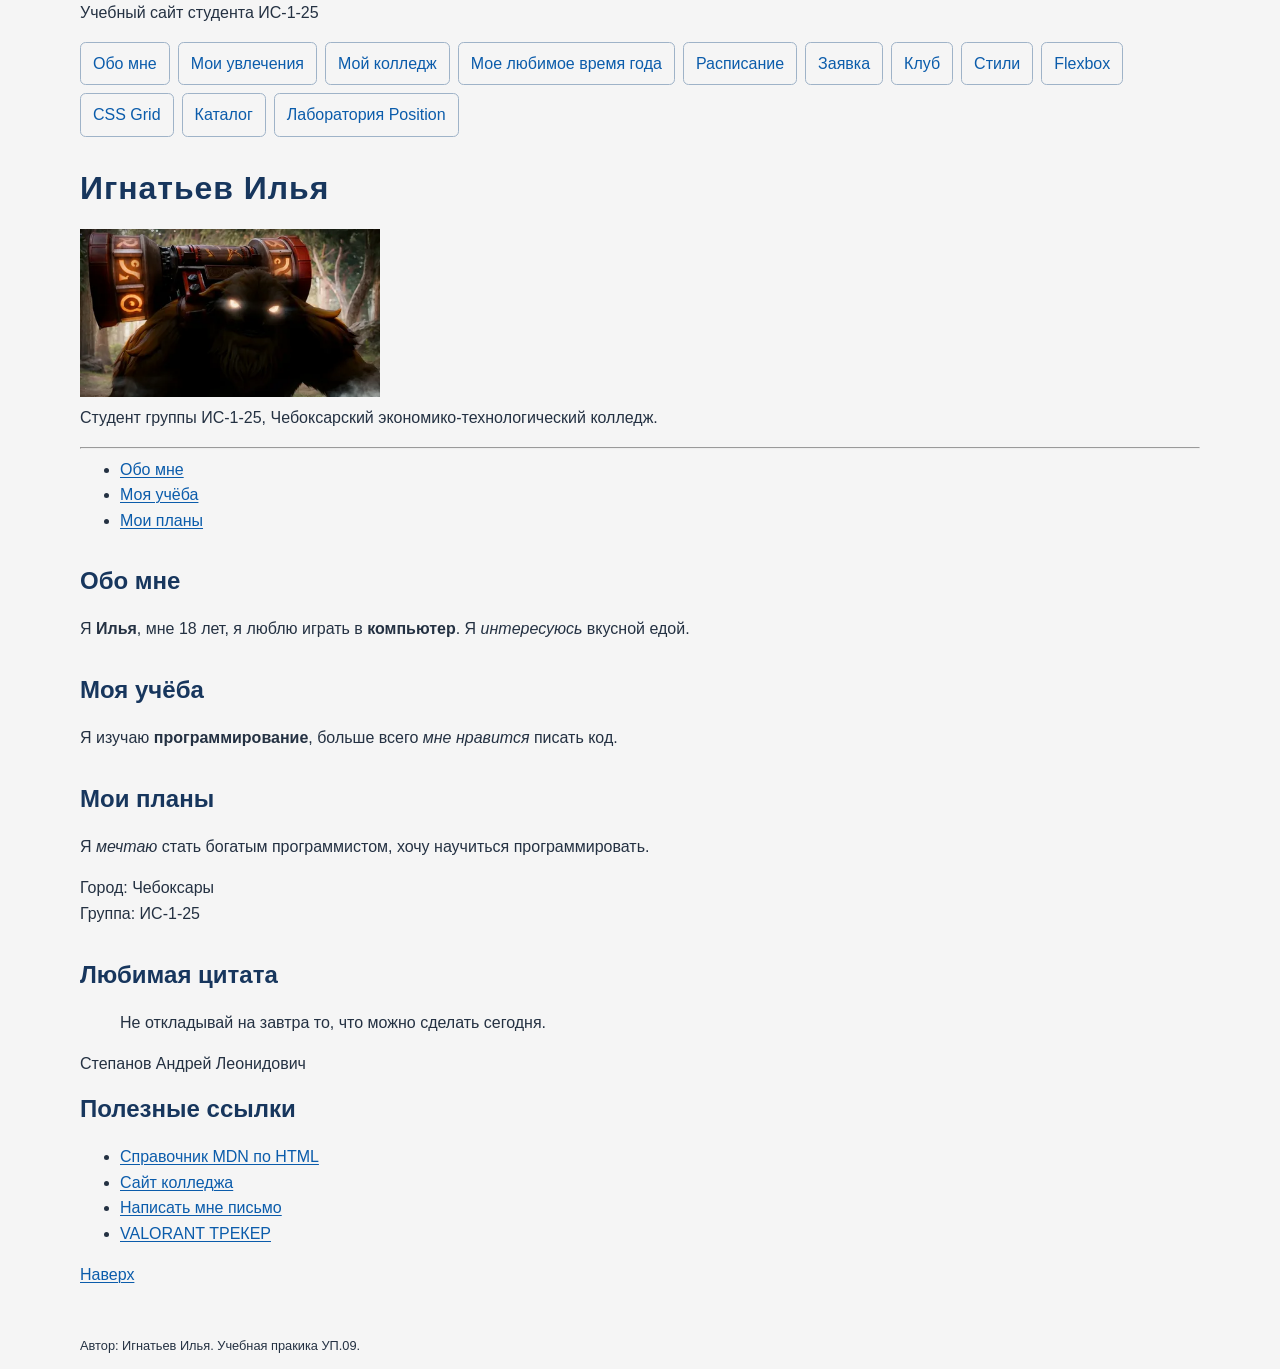
<file: index.html>
<!DOCTYPE html>
<html lang="ru">
  <head>
    <meta charset="UTF-8">
    <meta name="viewport" content="width=device-width, initial-scale=1.0">
    <link rel="stylesheet" href="style.css">
    <title>Обо мне - Игнатьев Илья</title>
  </head>
  <body>
    <header>
      <p>Учебный сайт студента ИС-1-25</p>
      <nav class="main-nav" aria-label="Главное меню">
        <ul>
          <li><a href="index.html">Обо мне</a></li>
          <li><a href="hobby.html">Мои увлечения</a></li>
          <li><a href="college.html">Мой колледж</a></li>
          <li><a href="season.html">Мое любимое время года</a></li>
          <li><a href="schedule.html">Расписание</a></li>
          <li><a href="application.html">Заявка</a></li>
          <li><a href="club.html">Клуб</a></li>
          <li><a href="styles-check.html">Стили</a></li>
          <li><a href="flex-lab.html">Flexbox</a></li>
          <li><a href="grid-lab.html">CSS Grid</a></li>
          <li><a href="catalog.html">Каталог</a></li>
          <li><a href="position-lab.html">Лаборатория Position</a></li>
        </ul>
      </nav>
    </header>
    <main>
      <h1 id="top">Игнатьев Илья</h1>
      <img src="img/shaker.jpg" alt="Шейкер" width="300">
      <p>
        Студент группы ИС-1-25, Чебоксарский экономико-технологический колледж.
      </p>
      <hr>
      <ul>
        <li><a href="#about">Обо мне</a></li>
        <li><a href="#study">Моя учёба</a></li>
        <li><a href="#plans">Мои планы</a></li>
      </ul>
      <section aria-labelledby="about">
        <h2 id="about">Обо мне</h2>
        <p>
          Я <strong>Илья</strong>, мне 18 лет, я люблю играть в
          <strong>компьютер</strong>. Я <em>интересуюсь</em> вкусной едой.
        </p>
      </section>
      <section aria-labelledby="study">
        <h2 id="study">Моя учёба</h2>
        <p>
          Я изучаю <strong>программирование</strong>, больше всего
          <em>мне нравится</em> писать код.
        </p>
      </section>
      <section aria-labelledby="plans">
        <h2 id="plans">Мои планы</h2>
        <p>
          Я <em>мечтаю</em> стать богатым программистом, хочу научиться
          программировать.
        </p>
        <p>Город: Чебоксары<br>Группа: ИС-1-25</p>
      </section>
      <h2>Любимая цитата</h2>
      <blockquote>
        <p>Не откладывай на завтра то, что можно сделать сегодня.</p>
      </blockquote>
      <p>Степанов Андрей Леонидович</p>
      <h2>Полезные ссылки</h2>
      <ul>
        <li>
          <a
            href="https://developer.mozzila.org/ru/docs/Web/HTML"
            target="_blank"
            rel="noopener noreferrer"
            class="external-link"
            >Справочник MDN по HTML</a
          >
        </li>
        <li>
          <a
            href="https://chetk.info/?ysclid=mw3dysl8ny993158680"
            target="_blank"
            rel="noopener noreferrer"
            class="external-link"
            >Сайт колледжа</a
          >
        </li>
        <li>
          <a href="mailto:maksim.ka24032009@gmail.com" class="external-link"
            >Написать мне письмо</a
          >
        </li>
        <li>
          <a
            href="https://tracker.gg/valorant/profile/riot/solitude%23drain/overview?platform=pc&playlist=competitive&season=d816f426-48ea-f052-117f-9697a155b319"
            target="_blank"
            rel="noopener noreferrer"
            class="external-link"
            >VALORANT ТРЕКЕР</a
          >
        </li>
      </ul>
      <p><a href="#top">Наверх</a></p>
    </main>
    <footer class="page-footer">
      <p>Автор: Игнатьев Илья. Учебная пракика УП.09.</p>
    </footer>
  </body>
</html>
</file>
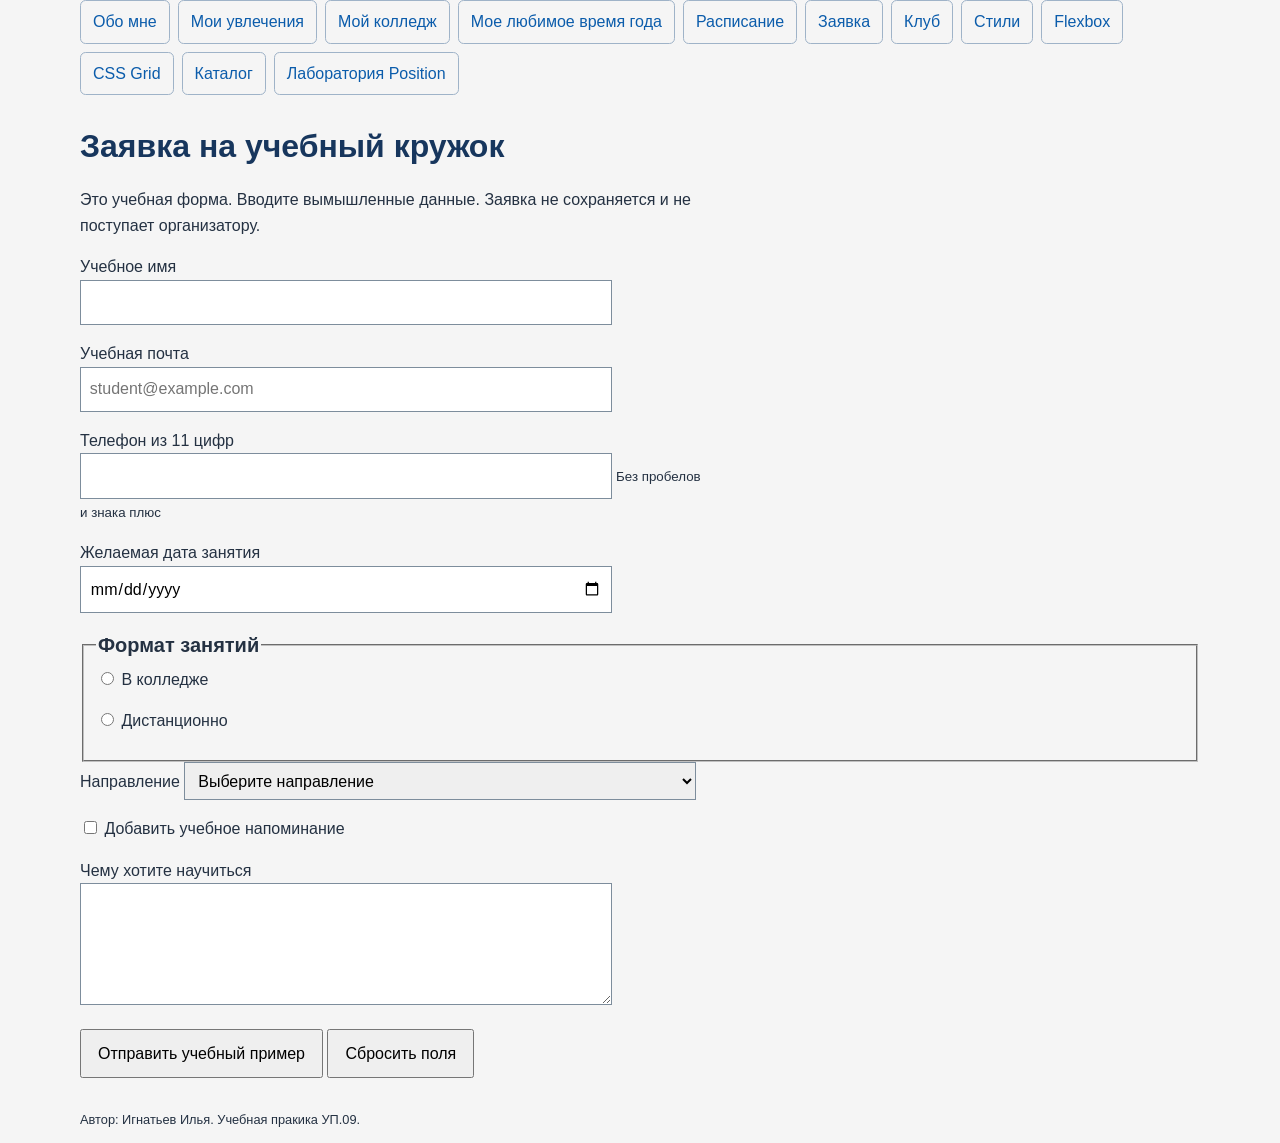
<file: application.html>
<!DOCTYPE html>
<html lang="ru">
  <head>
    <meta charset="UTF-8">
    <meta name="viewport" content="width=device-width, initial-scale=1.0">
    <link rel="stylesheet" href="style.css">
    <title>Учебная заявка - Игнатьев Илья</title>
  </head>
  <body>
    <header>
      <nav class="main-nav" aria-label>
        <ul>
          <li><a href="index.html">Обо мне</a></li>
          <li><a href="hobby.html">Мои увлечения</a></li>
          <li><a href="college.html">Мой колледж</a></li>
          <li><a href="season.html">Мое любимое время года</a></li>
          <li><a href="schedule.html">Расписание</a></li>
          <li><a href="application.html">Заявка</a></li>
          <li><a href="club.html">Клуб</a></li>
          <li><a href="styles-check.html">Стили</a></li>
          <li><a href="flex-lab.html">Flexbox</a></li>
          <li><a href="grid-lab.html">CSS Grid</a></li>
          <li><a href="catalog.html">Каталог</a></li>
          <li><a href="position-lab.html">Лаборатория Position</a></li>
        </ul>
      </nav>
    </header>
    <main>
      <h1>Заявка на учебный кружок</h1>
      <p>
        Это учебная форма. Вводите вымышленные данные. Заявка не сохраняется и
        не поступает организатору.
      </p>
      <form action="application.html" method="get">
        <p>
          <label for="student">Учебное имя</label>
          <input
            id="student"
            name="student"
            type="text"
            minlength="2"
            required>
        </p>
        <p>
          <label for="email">Учебная почта</label>
          <input
            id="email"
            name="email"
            type="email"
            placeholder="student@example.com"
            required>
        </p>
        <p>
          <label for="phone">Телефон из 11 цифр</label>
          <input
            id="phone"
            name="phone"
            type="tel"
            pattern="[0-9]{11}"
            required
            aria-describedby="phone-help">
          <small id="phone-help">Без пробелов и знака плюс</small>
        </p>
        <p>
          <label for="date">Желаемая дата занятия</label>
          <input id="date" name="date" type="date" required>
        </p>
        <fieldset>
          <legend>Формат занятий</legend>
          <p>
            <input
              id="offline"
              type="radio"
              name="format"
              value="offline"
              required>
            <label for="offline">В колледже</label>
          </p>
          <p>
            <input id="online" type="radio" name="format" value="online">
            <label for="online">Дистанционно</label>
          </p>
        </fieldset>
        <p>
          <label for="topic">Направление</label>
          <select id="topic" name="topic" required>
            <option value="">Выберите направление</option>
            <option value="html">HTML</option>
            <option value="git">Git</option>
            <option value="design">Графический дизайн</option>
          </select>
        </p>
        <p>
          <input id="reminder" name="reminder" type="checkbox" value="yes">
          <label for="reminder">Добавить учебное напоминание</label>
        </p>
        <p>
          <label for="comment">Чему хотите научиться</label>
          <textarea
            id="comment"
            name="comment"
            rows="4"
            maxlength="300"
            required
          >
          </textarea>
        </p>
        <button type="submit">Отправить учебный пример</button>
        <button type="reset">Сбросить поля</button>
      </form>
    </main>
    <footer class="page-footer">
      <p>Автор: Игнатьев Илья. Учебная пракика УП.09.</p>
    </footer>
  </body>
</html>
</file>
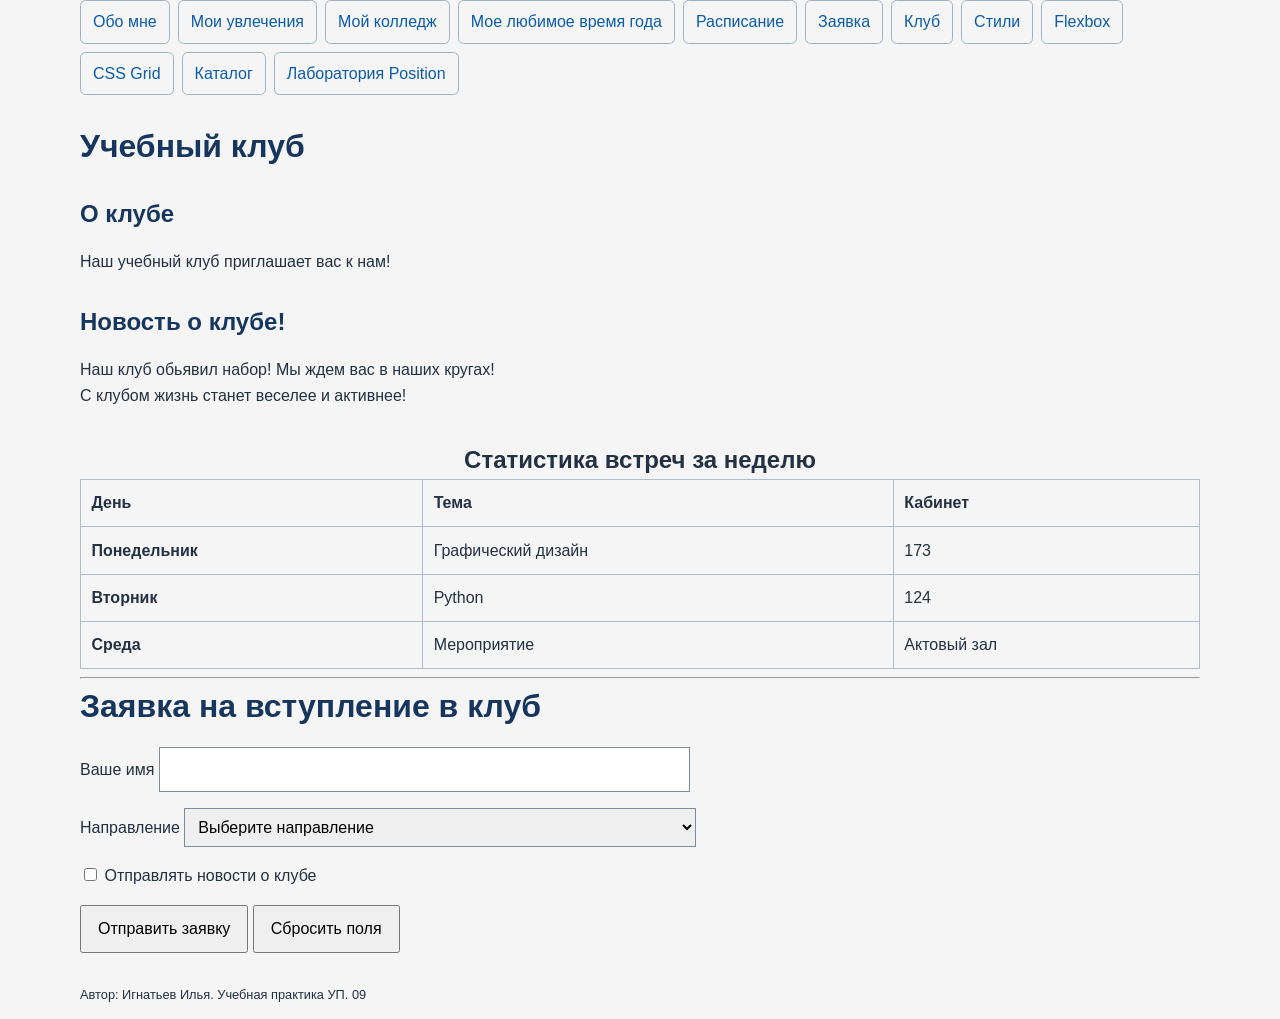
<file: club.html>
<!DOCTYPE html>
<html lang="ru">
  <head>
    <meta charset="UTF-8">
    <meta name="viewport" content="width=device-width, initial-scale=1.0">
    <link rel="stylesheet" href="style.css">
    <title>Учебный клуб</title>
  </head>
  <body>
    <header>
      <nav class="main-nav" aria-label="Главное меню">
        <ul>
          <li><a href="index.html">Обо мне</a></li>
          <li><a href="hobby.html">Мои увлечения</a></li>
          <li><a href="college.html">Мой колледж</a></li>
          <li><a href="season.html">Мое любимое время года</a></li>
          <li><a href="schedule.html">Расписание</a></li>
          <li><a href="application.html">Заявка</a></li>
          <li><a href="club.html">Клуб</a></li>
          <li><a href="styles-check.html">Стили</a></li>
          <li><a href="flex-lab.html">Flexbox</a></li>
          <li><a href="grid-lab.html">CSS Grid</a></li>
          <li><a href="catalog.html">Каталог</a></li>
          <li><a href="position-lab.html">Лаборатория Position</a></li>
        </ul>
      </nav>
    </header>
    <main>
      <h1>Учебный клуб</h1>
      <section>
        <h2>О клубe</h2>
        <p>Наш учебный клуб приглашает вас к нам!</p>
      </section>
      <section>
        <h2>Новость о клубе!</h2>
        <p>
          Наш клуб обьявил набор! Мы ждем вас в наших кругах!<br>С клубом
          жизнь станет веселее и активнее!
        </p>
      </section>
      <table>
        <caption class="capt">
          Статистика встреч за неделю
        </caption>
        <thead>
          <tr>
            <th scope="col">День</th>
            <th scope="col">Тема</th>
            <th scope="col">Кабинет</th>
          </tr>
        </thead>
        <tbody>
          <tr>
            <th rowspan="1" scope="rowgroup">Понедельник</th>
            <td>Графический дизайн</td>
            <td>173</td>
          </tr>
        </tbody>
        <tbody>
          <tr>
            <th rowspan="1" scope="rowgroup">Вторник</th>
            <td>Python</td>
            <td>124</td>
          </tr>
        </tbody>
        <tbody>
          <tr>
            <th rowspan="1" scope="rowgroup">Среда</th>
            <td>Мероприятие</td>
            <td>Актовый зал</td>
          </tr>
        </tbody>
      </table>
      <hr>
      <h1>Заявка на вступление в клуб</h1>
      <form action="club.html" method="get">
        <p>
          <label for="student">Ваше имя</label>
          <input
            id="student"
            name="student"
            type="text"
            minlength="2"
            required
          >
        </p>
        <p>
          <label for="topic">Направление</label>
          <select id="topic" name="topic" required>
            <option value="">Выберите направление</option>
            <option value="html">HTML</option>
            <option value="git">Git</option>
            <option value="python">Python</option>
          </select>
        </p>
        <p>
          <input id="reminder" name="reminder" type="checkbox" value="yes">
          <label for="reminder">Отправлять новости о клубе</label>
        </p>
        <button type="submit">Отправить заявку</button>
        <button type="reset">Сбросить поля</button>
      </form>
    </main>
    <footer class="page-footer">
      <p>Автор: Игнатьев Илья. Учебная практика УП. 09</p>
    </footer>
  </body>
</html>
</file>
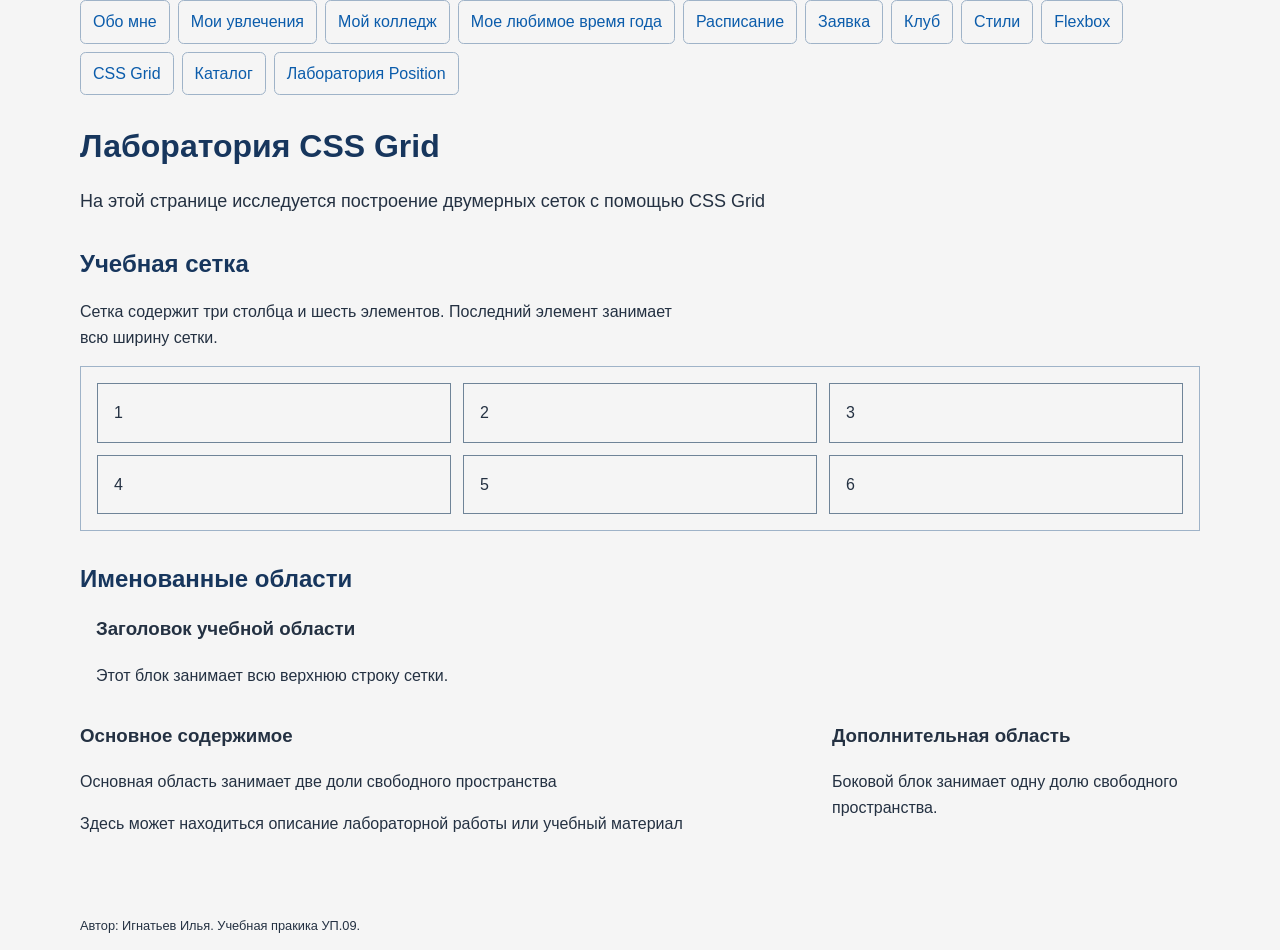
<file: grid-lab.html>
<!DOCTYPE html>
<html lang="ru">
  <head>
    <meta charset="UTF-8">
    <meta name="viewport" content="width=device-width, initial-scale=1.0">
    <link rel="stylesheet" href="style.css">
    <title>Лаборатория CSS Grid</title>
  </head>
  <body>
    <header>
      <nav class="main-nav" aria-label="Главное меню">
        <ul>
          <li><a href="index.html">Обо мне</a></li>
          <li><a href="hobby.html">Мои увлечения</a></li>
          <li><a href="college.html">Мой колледж</a></li>
          <li><a href="season.html">Мое любимое время года</a></li>
          <li><a href="schedule.html">Расписание</a></li>
          <li><a href="application.html">Заявка</a></li>
          <li><a href="club.html">Клуб</a></li>
          <li><a href="styles-check.html">Стили</a></li>
          <li><a href="flex-lab.html">Flexbox</a></li>
          <li><a href="grid-lab.html">CSS Grid</a></li>
          <li><a href="catalog.html">Каталог</a></li>
          <li><a href="position-lab.html">Лаборатория Position</a></li>
        </ul>
      </nav>
    </header>
    <main>
      <h1>Лаборатория CSS Grid</h1>
      <p class="lead">
        На этой странице исследуется построение двумерных сеток с помощью CSS
        Grid
      </p>
      <section>
        <h2>Учебная сетка</h2>
        <p>
          Сетка содержит три столбца и шесть элементов. Последний элемент
          занимает всю ширину сетки.
        </p>
        <div class="grid-demo">
          <div class="grid-item">1</div>
          <div class="grid-item">2</div>
          <div class="grid-item">3</div>
          <div class="grid-item">4</div>
          <div class="grid-item">5</div>
          <div class="grid-item grid-item-total">6</div>
        </div>
      </section>
      <section>
        <h2>Именованные области</h2>
        <div class="area-demo">
          <header class="area-head">
            <h3>Заголовок учебной области</h3>
            <p>Этот блок занимает всю верхнюю строку сетки.</p>
          </header>
          <div class="area-main">
            <h3>Основное содержимое</h3>
            <p>Основная область занимает две доли свободного пространства</p>
            <p>
              Здесь может находиться описание лабораторной работы или учебный
              материал
            </p>
          </div>
          <aside class="area-side">
            <h3>Дополнительная область</h3>
            <p>Боковой блок занимает одну долю свободного пространства.</p>
          </aside>
        </div>
      </section>
    </main>
    <footer class="page-footer">
      <p>Автор: Игнатьев Илья. Учебная пракика УП.09.</p>
    </footer>
  </body>
</html>
</file>
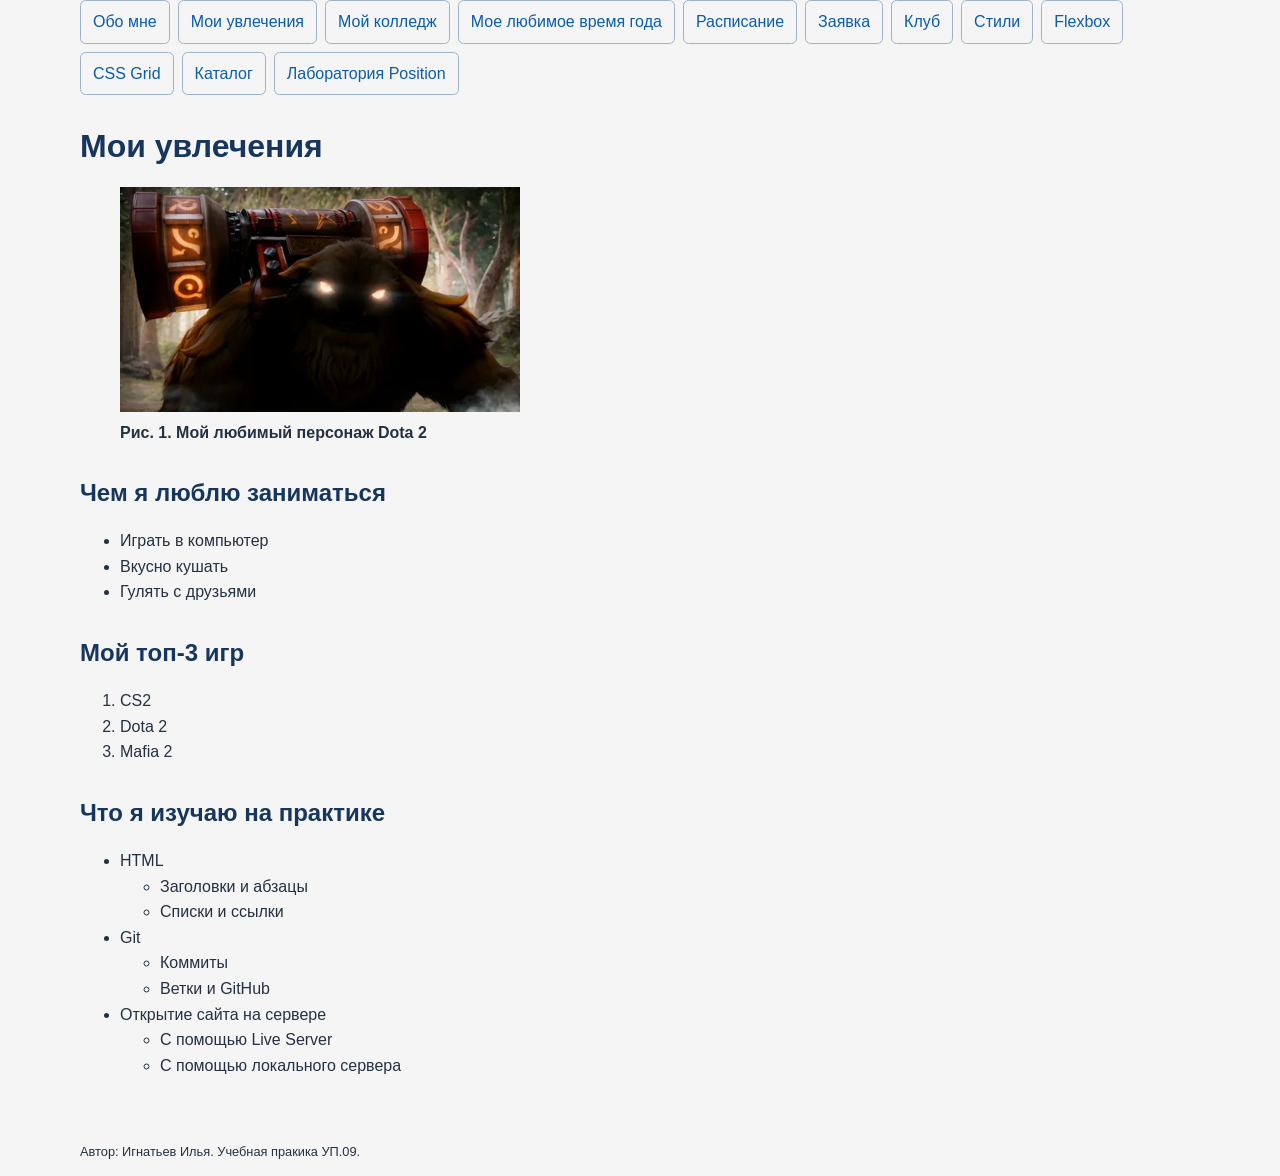
<file: hobby.html>
<!DOCTYPE html>
<html lang="ru">
  <head>
    <meta charset="UTF-8">
    <meta name="viewport" content="width=device-width, initial-scale=1.0">
    <link rel="stylesheet" href="style.css">
    <title>Мои увлечения - Игнатьев Илья</title>
  </head>
  <body>
    <header>
      <nav class="main-nav" aria-label="Главное меню">
        <ul>
          <li><a href="index.html">Обо мне</a></li>
          <li><a href="hobby.html">Мои увлечения</a></li>
          <li><a href="college.html">Мой колледж</a></li>
          <li><a href="season.html">Мое любимое время года</a></li>
          <li><a href="schedule.html">Расписание</a></li>
          <li><a href="application.html">Заявка</a></li>
          <li><a href="club.html">Клуб</a></li>
          <li><a href="styles-check.html">Стили</a></li>
          <li><a href="flex-lab.html">Flexbox</a></li>
          <li><a href="grid-lab.html">CSS Grid</a></li>
          <li><a href="catalog.html">Каталог</a></li>
          <li><a href="position-lab.html">Лаборатория Position</a></li>
        </ul>
      </nav>
    </header>
    <main>
      <h1>Мои увлечения</h1>
      <figure>
        <img
          src="img/shaker.jpg"
          alt="компьютерная игра Dota 2, персонаж Juggernaut"
          width="400"
        >
        <figcaption>Рис. 1. Мой любимый персонаж Dota 2</figcaption>
      </figure>
      <section>
        <h2>Чем я люблю заниматься</h2>
        <ul>
          <li>Играть в компьютер</li>
          <li>Вкусно кушать</li>
          <li>Гулять с друзьями</li>
        </ul>
      </section>
      <section>
        <h2>Мой топ-3 игр</h2>
        <ol>
          <li>CS2</li>
          <li>Dota 2</li>
          <li>Mafia 2</li>
        </ol>
      </section>
      <section>
        <h2>Что я изучаю на практике</h2>
        <ul>
          <li>
            HTML
            <ul>
              <li>Заголовки и абзацы</li>
              <li>Списки и ссылки</li>
            </ul>
          </li>
          <li>
            Git
            <ul>
              <li>Коммиты</li>
              <li>Ветки и GitHub</li>
            </ul>
          </li>
          <li>
            Открытие сайта на сервере
            <ul>
              <li>С помощью Live Server</li>
              <li>С помощью локального сервера</li>
            </ul>
          </li>
        </ul>
      </section>
    </main>
    <footer class="page-footer">
      <p>Автор: Игнатьев Илья. Учебная пракика УП.09.</p>
    </footer>
  </body>
</html>
</file>
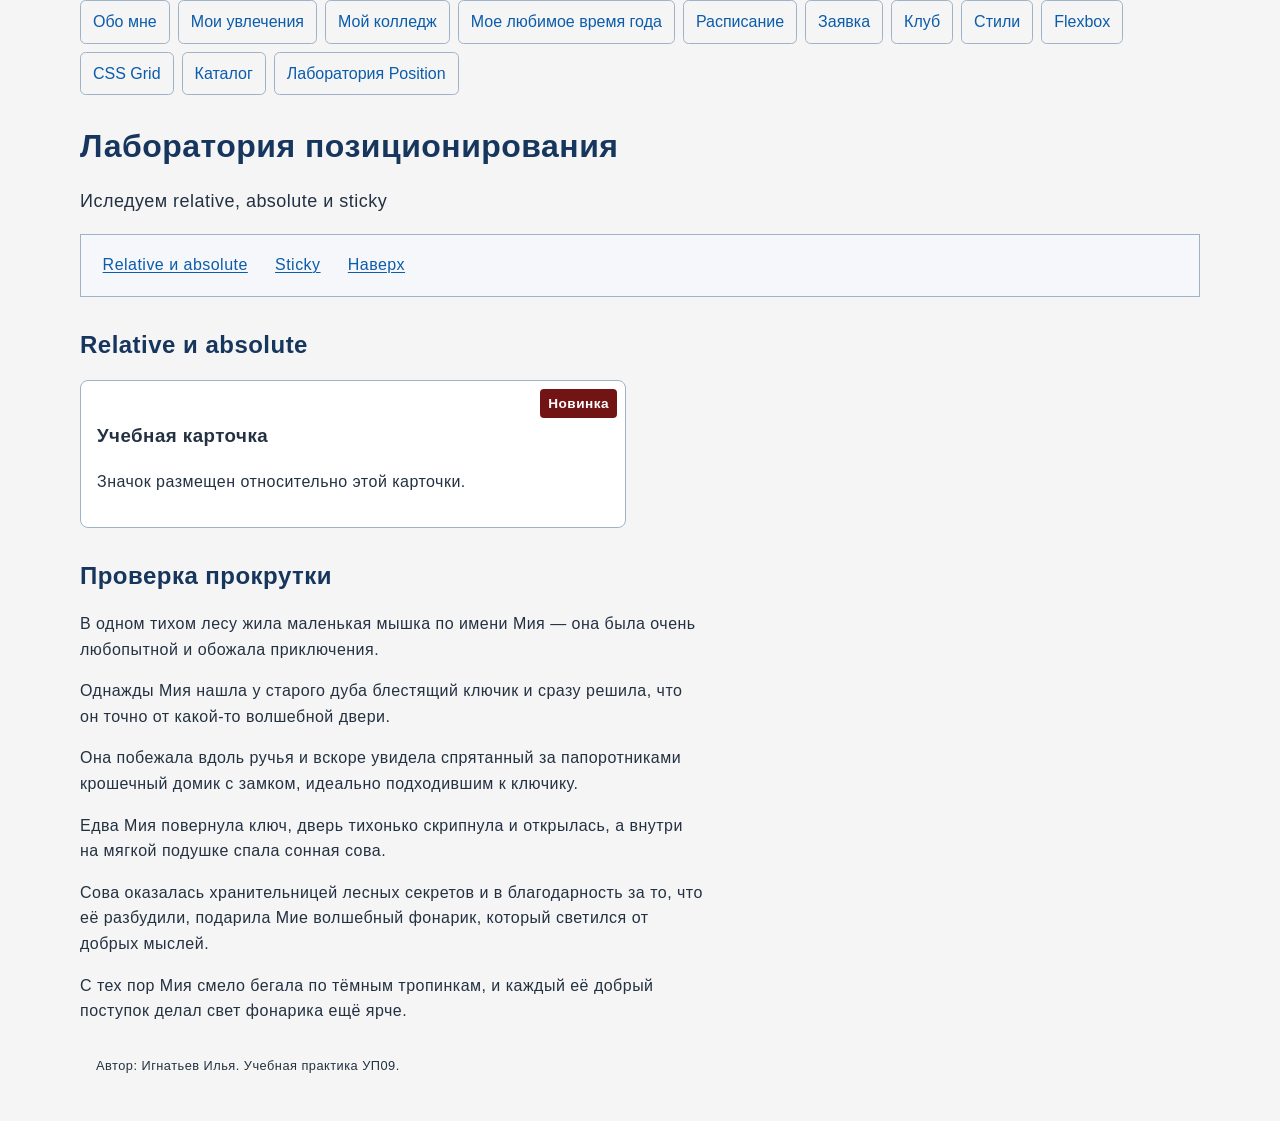
<file: position-lab.html>
<!DOCTYPE html>
<html lang="en">
<head>
    <meta charset="UTF-8">
    <meta name="viewport" content="width=device-width, initial-scale=1.0">
    <title>Лаборатория Position</title>
    <link rel="stylesheet" href="style.css"> 
</head>
<body>
    <header>
        <nav class="main-nav">
            <ul>
                <li><a href="index.html">Обо мне</a></li>
                <li><a href="hobby.html">Мои увлечения</a></li>
                <li><a href="college.html">Мой колледж</a></li>
                <li><a href="season.html">Мое любимое время года</a></li>
                <li><a href="schedule.html">Расписание</a></li>
                <li><a href="application.html">Заявка</a></li>
                <li><a href="club.html">Клуб</a></li>
                <li><a href="styles-check.html">Стили</a></li>
                <li><a href="flex-lab.html">Flexbox</a></li>
                <li><a href="grid-lab.html">CSS Grid</a></li>
                <li><a href="catalog.html">Каталог</a></li>
                <li><a href="position-lab.html">Лаборатория Position</a></li>

            </ul>
        </nav>
    </header>
    <main id="top">
        <h1>Лаборатория позиционирования</h1>
        <p class="lead">Иследуем relative, absolute и sticky</p>

        <nav class="page-tools" aria-label="Навигация по лабораторной">
            <a href="#relative-demo">Relative и absolute</a>
            <a href="#sticky-demo">Sticky</a>
            <a href="#top">Наверх</a>
        </nav>

        <section id="relative-demo">
            <h2>Relative и absolute</h2>
            <div class="position-box">
                <span class="badge">Новинка</span>
                <h3>Учебная карточка</h3>
                <p>Значок размещен относительно этой карточки.</p>
            </div>
        </section>

        <section id="sticky-demo" class="long-text">
            <h2>Проверка прокрутки</h2>
            <p>В одном тихом лесу жила маленькая мышка по имени Мия — она была очень любопытной и обожала приключения.</p>
            <p>Однажды Мия нашла у старого дуба блестящий ключик и сразу решила, что он точно от какой-то волшебной двери.</p>
            <p>Она побежала вдоль ручья и вскоре увидела спрятанный за папоротниками крошечный домик с замком, идеально подходившим к ключику.</p>
            <p>Едва Мия повернула ключ, дверь тихонько скрипнула и открылась, а внутри на мягкой подушке спала сонная сова.</p>
            <p>Сова оказалась хранительницей лесных секретов и в благодарность за то, что её разбудили, подарила Мие волшебный фонарик, который светился от добрых мыслей.</p>
            <p>С тех пор Мия смело бегала по тёмным тропинкам, и каждый её добрый поступок делал свет фонарика ещё ярче.</p>
        </section>

        <footer class="page-footer">
            <p>Автор: Игнатьев Илья. Учебная практика УП09.</p>
        </footer>
    </main>
</body>
</html>
</file>
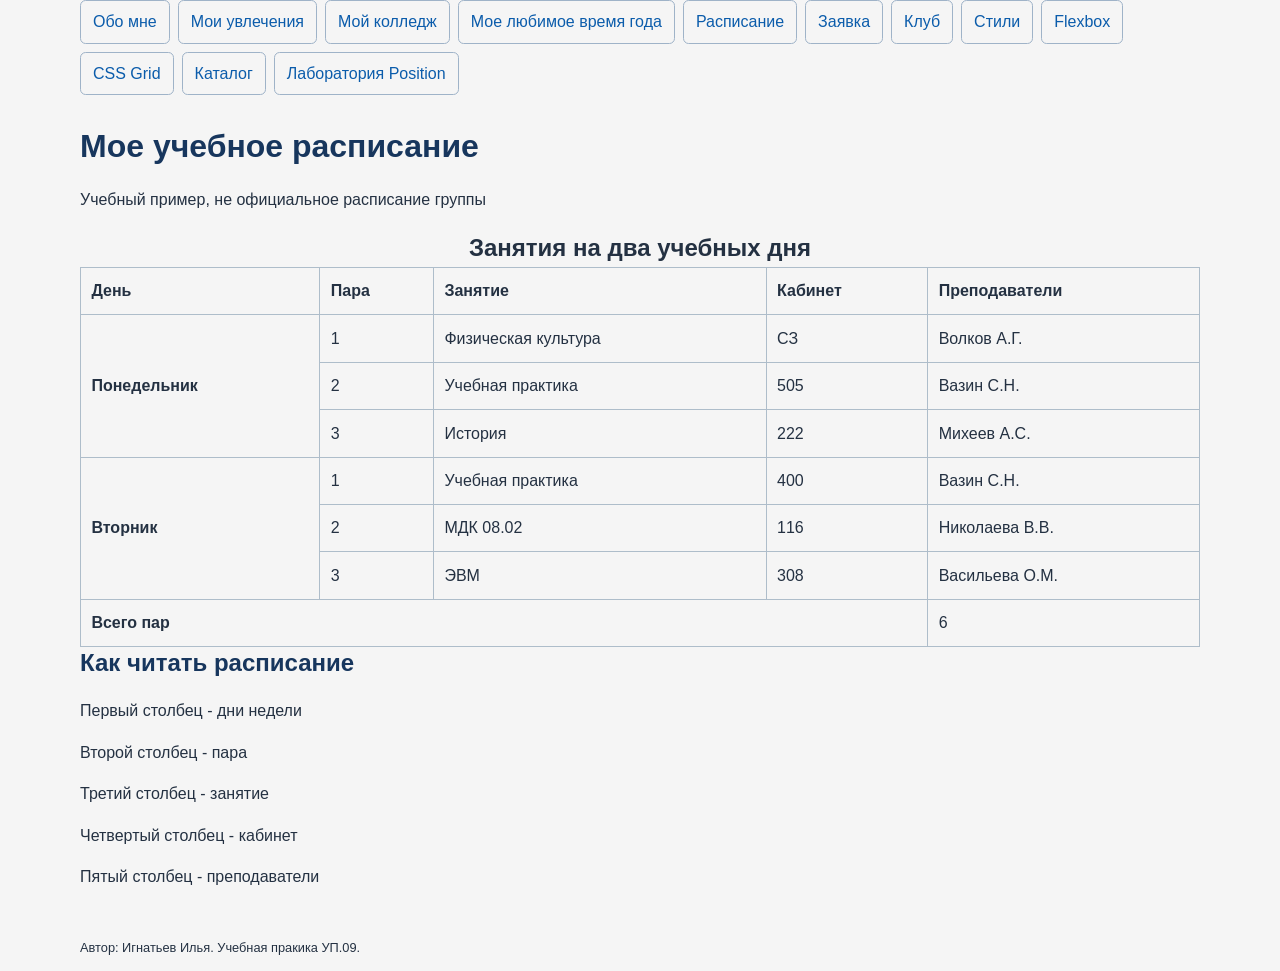
<file: schedule.html>
<!DOCTYPE html>
<html lang="ru">
  <head>
    <meta charset="UTF-8">
    <meta name="viewport" content="width=device-width, initial-scale=1.0">
    <link rel="stylesheet" href="style.css">
    <title>Расписание - Игнатьев Илья</title>
  </head>
  <body>
    <header>
      <nav class="main-nav" aria-label="Главное меню">
        <ul>
          <li><a href="index.html">Обо мне</a></li>
          <li><a href="hobby.html">Мои увлечения</a></li>
          <li><a href="college.html">Мой колледж</a></li>
          <li><a href="season.html">Мое любимое время года</a></li>
          <li><a href="schedule.html">Расписание</a></li>
          <li><a href="application.html">Заявка</a></li>
          <li><a href="club.html">Клуб</a></li>
          <li><a href="styles-check.html">Стили</a></li>
          <li><a href="flex-lab.html">Flexbox</a></li>
          <li><a href="grid-lab.html">CSS Grid</a></li>
          <li><a href="catalog.html">Каталог</a></li>
          <li><a href="position-lab.html">Лаборатория Position</a></li>
        </ul>
      </nav>
    </header>
    <main>
      <h1>Мое учебное расписание</h1>
      <p>Учебный пример, не официальное расписание группы</p>
      <table>
        <caption>
          Занятия на два учебных дня
        </caption>
        <thead>
          <tr>
            <th scope="col">День</th>
            <th scope="col">Пара</th>
            <th scope="col">Занятие</th>
            <th scope="col">Кабинет</th>
            <th scope="col">Преподаватели</th>
          </tr>
        </thead>
        <tbody>
          <tr>
            <th rowspan="3" scope="rowgroup">Понедельник</th>
            <td>1</td>
            <td>Физическая культура</td>
            <td>СЗ</td>
            <td>Волков А.Г.</td>
          </tr>
          <tr>
            <td>2</td>
            <td>Учебная практика</td>
            <td>505</td>
            <td>Вазин С.Н.</td>
          </tr>
          <tr>
            <td>3</td>
            <td>История</td>
            <td>222</td>
            <td>Михеев А.С.</td>
          </tr>
        </tbody>
        <tbody>
          <tr>
            <th rowspan="3" scope="rowgroup">Вторник</th>
            <td>1</td>
            <td>Учебная практика</td>
            <td>400</td>
            <td>Вазин С.Н.</td>
          </tr>
          <tr>
            <td>2</td>
            <td>МДК 08.02</td>
            <td>116</td>
            <td>Николаева В.В.</td>
          </tr>
          <tr>
            <td>3</td>
            <td>ЭВМ</td>
            <td>308</td>
            <td>Васильева О.М.</td>
          </tr>
        </tbody>
        <tfoot>
          <tr>
            <th colspan="4" scope="row">Всего пар</th>
            <td>6</td>
          </tr>
        </tfoot>
      </table>
      <h2>Как читать расписание</h2>
      <p>Первый столбец - дни недели</p>
      <p>Второй столбец - пара</p>
      <p>Третий столбец - занятие</p>
      <p>Четвертый столбец - кабинет</p>
      <p>Пятый столбец - преподаватели</p>
    </main>
    <footer class="page-footer">
      <p>Автор: Игнатьев Илья. Учебная пракика УП.09.</p>
    </footer>
  </body>
</html>
</file>
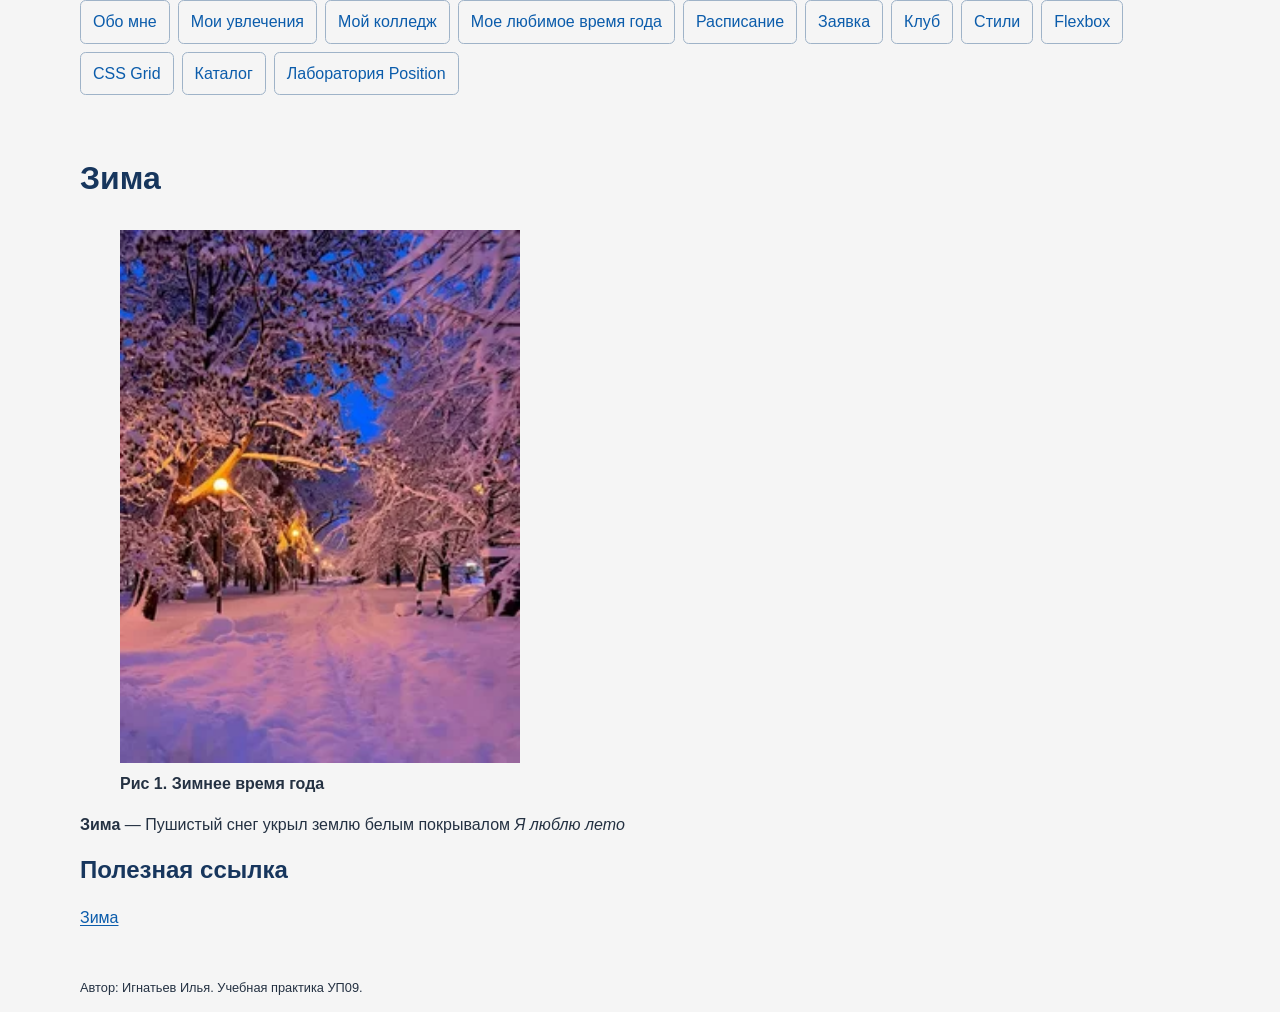
<file: season.html>
<!DOCTYPE html>
<html lang="ru">
  <head>
    <meta charset="UTF-8">
    <meta name="viewport" content="width=device-width, initial-scale=1.0">
    <link rel="stylesheet" href="style.css">
    <title>Зима</title>
  </head>
  <body>
    <header>
      <nav class="main-nav" aria-label="Главное меню">
        <ul>
          <li><a href="index.html">Обо мне</a></li>
          <li><a href="hobby.html">Мои увлечения</a></li>
          <li><a href="college.html">Мой колледж</a></li>
          <li><a href="season.html">Мое любимое время года</a></li>
          <li><a href="schedule.html">Расписание</a></li>
          <li><a href="application.html">Заявка</a></li>
          <li><a href="club.html">Клуб</a></li>
          <li><a href="styles-check.html">Стили</a></li>
          <li><a href="flex-lab.html">Flexbox</a></li>
          <li><a href="grid-lab.html">CSS Grid</a></li>
          <li><a href="catalog.html">Каталог</a></li>
          <li><a href="position-lab.html">Лаборатория Position</a></li>
        </ul>
      </nav>
    </header>
    <main>
      <section>
        <h1>Зима</h1>
      </section>
      <figure>
        <img src="img/zima.jpg" alt="зима холода" width="400">
        <figcaption>Рис 1. Зимнее время года</figcaption>
      </figure>
      <p>
        <strong>Зима</strong> — Пушистый снег укрыл землю белым покрывалом <em>Я люблю лето</em>
      </p>
      <h2>Полезная ссылка</h2>
      <p>
        <a
          href="https://ru.wikipedia.org/wiki/%D0%97%D0%B8%D0%BC%D0%B0"
          target="_blank"
          rel="noopener noreferrer"
          >Зима</a
        >
      </p>
    </main>
    <footer class="page-footer">
      <p>Автор: Игнатьев Илья. Учебная практика УП09.</p>
    </footer>
  </body>
</html>
</file>
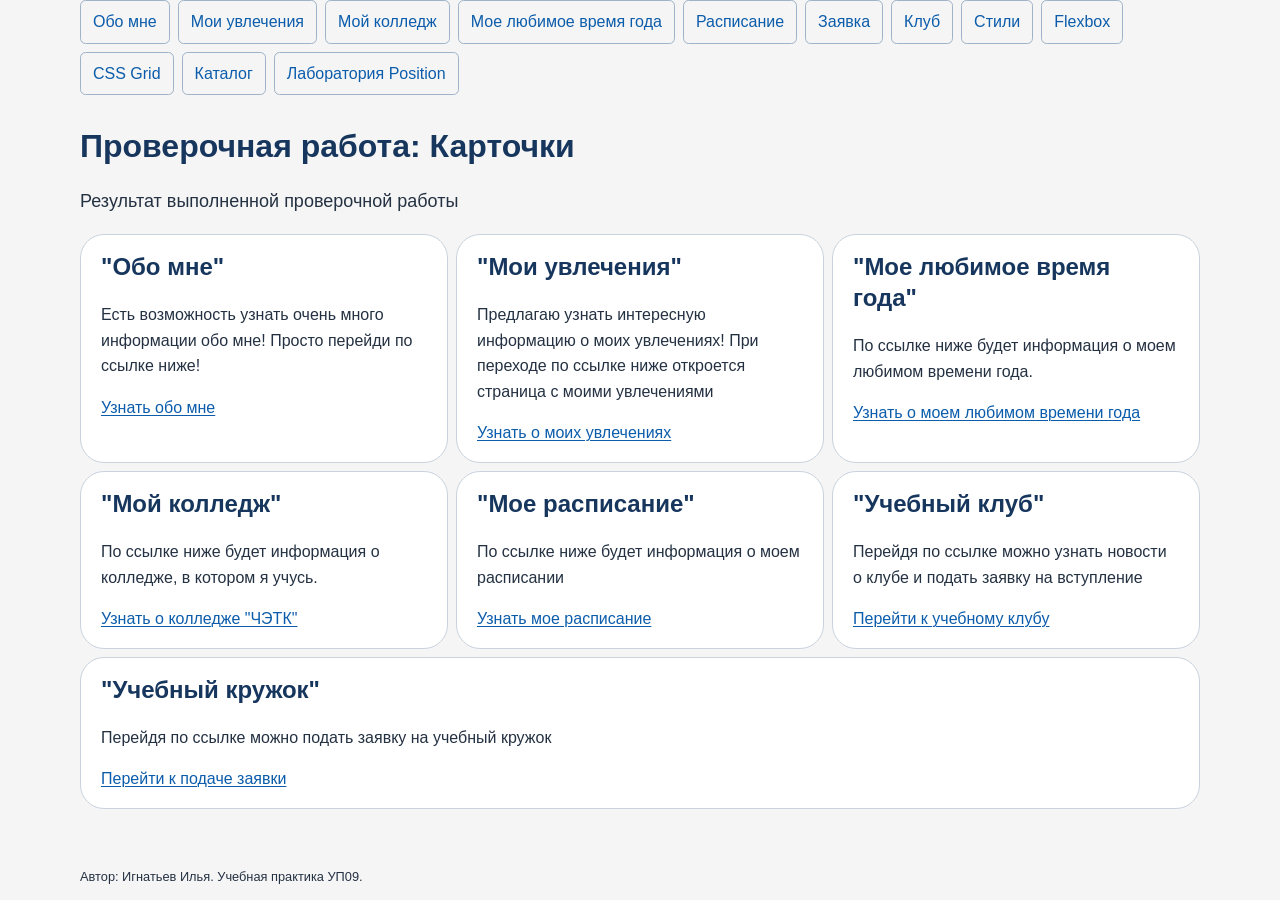
<file: styles-check.html>
<!DOCTYPE html>
<html lang="ru">
  <head>
    <meta charset="UTF-8">
    <meta name="viewport" content="width=device-width, initial-scale=1.0">
    <link rel="stylesheet" href="style.css">
    <title>Проверочная работа - check-styles</title>
  </head>
  <body>
    <header>
      <nav class="main-nav">
        <ul>
          <li><a href="index.html">Обо мне</a></li>
          <li><a href="hobby.html">Мои увлечения</a></li>
          <li><a href="college.html">Мой колледж</a></li>
          <li><a href="season.html">Мое любимое время года</a></li>
          <li><a href="schedule.html">Расписание</a></li>
          <li><a href="application.html">Заявка</a></li>
          <li><a href="club.html">Клуб</a></li>
          <li><a href="styles-check.html">Стили</a></li>
          <li><a href="flex-lab.html">Flexbox</a></li>
          <li><a href="grid-lab.html">CSS Grid</a></li>
          <li><a href="catalog.html">Каталог</a></li>
          <li><a href="position-lab.html">Лаборатория Position</a></li>
        </ul>
      </nav>
    </header>
    <main>
      <h1>Проверочная работа: Карточки</h1>
      <p class="lead">Результат выполненной проверочной работы</p>

      <div class="card-list">
        <article class="card">
          <h2>"Обо мне"</h2>
          <p>
            Есть возможность узнать очень много информации обо мне! Просто
            перейди по ссылке ниже!
          </p>
          <a href="index.html">Узнать обо мне</a>
        </article>

        <article class="card">
          <h2>"Мои увлечения"</h2>
          <p>
            Предлагаю узнать интересную информацию о моих увлечениях! При
            переходе по ссылке ниже откроется страница с моими увлечениями
          </p>
          <a href="hobby.html">Узнать о моих увлечениях</a>
        </article>

        <article class="card">
          <h2>"Мое любимое время года"</h2>
          <p>По ссылке ниже будет информация о моем любимом времени года.</p>
          <a href="season.html">Узнать о моем любимом времени года</a>
        </article>
        <article class="card">
          <h2>"Мой колледж"</h2>
          <p>По ссылке ниже будет информация о колледже, в котором я учусь.</p>
          <a href="college.html">Узнать о колледже "ЧЭТК"</a>
        </article>
        <article class="card">
          <h2>"Мое расписание"</h2>
          <p>По ссылке ниже будет информация о моем расписании</p>
          <a href="schedule.html">Узнать мое расписание</a>
        </article>
        <article class="card">
          <h2>"Учебный клуб"</h2>
          <p>
            Перейдя по ссылке можно узнать новости о клубе и подать заявку на
            вступление
          </p>
          <a href="club.html">Перейти к учебному клубу</a>
        </article>
        <article class="card">
          <h2>"Учебный кружок"</h2>
          <p>Перейдя по ссылке можно подать заявку на учебный кружок</p>
          <a href="application.html">Перейти к подаче заявки</a>
        </article>
      </div>
    </main>
    <footer class="page-footer">
      <p>Автор: Игнатьев Илья. Учебная практика УП09.</p>
    </footer>
  </body>
</html>
</file>
<file: style.css>
html {
  font-size: 16px;
}
body {
  color: #243142;
  background-color: whitesmoke;
  font-family: Arial, Helvetica, sans-serif;
  font-size: 1rem;
  line-height: 1.6;
  color: #243142;
  margin: 0;
  min-height: 100vh;
  display: flex;
  flex-direction: column;
}

p,
li {
  color: #243142;
  max-width: 70ch;
}

h1 {
  color: #17365d;
  font-size: 2rem;
  line-height: 1.2;
}

h2 {
  color: #17365d;
  font-size: 1.5rem;
  line-height: 1.3;
}

.site-note {
  font-style: italic;
}

#top {
  letter-spacing: 0.03em;
}

.main-nav a {
  color: #0b5cab;
  display: inline-block;
  padding: 0.5rem 0.75rem;
  border: 1px solid #9fb3c8;
  border-radius: 0.35rem;
  text-decoration: none;
}
.main-nav ul {
  display: flex;
  flex-wrap: wrap;
  gap: 0.5rem;
  padding: 0;
  margin: 0;
  list-style: none;
}
.main-nav a:hover {
  color: rgb(255, 0, 221);
  background-color: #e1edf5;
}
.main-nav a:focus {
  outline: 2px solid #17365d;
  outline-offset: 3px;
}
.main-nav a:focus-visible {
  outline: 3px solid #d00000;
  outline-offset: 2px;
}

.page-footer {
  color: #243142;
  font-size: 0.8rem;
}

.external-link {
  color: #0b5cab;
}

.club-news {
  color: #243142;
}

.about-news {
  color: #243142;
}

a {
  color: #0b5cab;
  text-decoration-thickness: 0.08em;
  text-underline-offset: 0.15em;
}

a:visited {
  color: #5c3f8c;
}
a:hover {
  color: #8a2c2c;
}
a:focus-visible {
  outline: 3px solid #d08a00;
  outline-offset: 3px;
}

caption {
  font-weight: bold;
  font-size: 1.5rem;
  color: #243142;
}

legend {
  font-weight: bold;
  font-size: 1.25rem;
  color: #243142;
}

figcaption {
  font-weight: bolder;
  font-size: 1rem;
  color: #243142;
}

.lead {
  font-size: 1.125rem;
}

header,
main,
footer {
  width: min(100% - 2rem, 70rem);
  margin-inline: auto;
}

main {
  padding-block: 2rem;
  flex: 1;
}

section {
  margin-block: 2rem;
}

h1,
h2,
h3,
p,
ul,
ol,
figure {
  margin-top: 0;
}

table {
  width: 100%;
  border-collapse: collapse;
}

th,
td {
  padding: 0.65rem;
  border: 1px solid #aebdca;
  text-align: left;
}

input,
select,
textarea,
button {
  font: inherit;
}

input,
select,
textarea {
  width: 100%;
  max-width: 32rem;
  padding: 0.55rem;
  border: 1px solid #7d8d9c;
}

button {
  padding: 0.6rem 1rem;
  cursor: pointer;
}

input[type="radio"],
input[type="checkbox"] {
  width: auto;
}

.card-list {
  display: flex;
  flex-wrap: wrap;
  gap: 0.5rem;
}

.card {
  display: inline-block;
  padding: 1rem 1.25rem;
  border: 1px solid #c9d3dd;
  border-radius: 1.5rem;
  background-color: #ffffff;
  flex: 1 1 15rem;
}
.flex-demo {
  display: flex;
  flex-direction: row;
  gap: 0.75rem;
  padding: 1rem;
  border: 1px solid #9fb3c8;
  justify-content: flex-start;
  min-height: 10rem;
  align-items: stretch;
  flex-wrap: wrap;
}

.flex-item {
  flex: 1 1 10rem;
  padding: 0.75rem;
  border: 1px solid #6f8498;
  background-color: #eef4f8;
}
.actions {
  display: flex;
  justify-content: space-between;
  align-items: center;
  flex-wrap: wrap;
  gap: 1rem;
  padding: 1rem;
  border: 1px solid #9fb3c8;
  background-color: #f7fafc;
}

.actions-status {
  margin: 0;
}

.actions-button {
  display: flex;
  flex-wrap: wrap;
  gap: 0.5rem;
}
.button-link,
.actions-button {
  display: inline-block;
  padding: 0.6rem 1rem;
  border: 1px solid #6f8489;
  border-radius: 0.35rem;
  background-color: #eef4f8;
  color: #17365d;
  font: inherit;
  text-decoration: none;
  cursor: pointer;
}
.profile-row {
  display: flex;
  align-items: center;
  flex-wrap: wrap;
  gap: 1rem;
  padding: 1rem;
  border: 1px solid #9fb3c8;
  border-radius: 0.5rem;
}

.profile-avatar {
  width: 8rem;
  max-width: 100%;
  height: auto;
  border-radius: 0.5rem;
}

.profile-text {
  flex: 1 1 16rem;
}

.profile-text h3 {
  margin-top: 0;
}

.profile-link {
  display: inline-block;
  padding: 0.6rem 1rem;
  border: 1px solid #6f8498;
  border-radius: 0.35rem;
}
.grid-demo {
  display: grid;
  grid-template-columns: repeat(3, 1fr);
  gap: 0.75rem;
  padding: 1rem;
  border: 1px solid #9fb3c8;
}
.grid-item {
  padding: 1rem;
  border: 1px solid #6f8498;
}

.area-demo {
  display: grid;
  grid-template-columns: 2fr 1fr;
  grid-template-areas:
    "head head"
    "main side";
  gap: 1rem;
}

.area-head {
  grid-area: head;
}
.area-main {
  grid-area: main;
}
.area-side {
  grid-area: side;
}
.catalog-grid {
  display: grid;
  grid-template-columns: repeat(auto-fit, minmax(14rem, 1fr));
  gap: 1rem;
}
.product-card {
  display: flex;
  flex-direction: column;
  min-width: 0;
  padding: 1rem;
  border: 1px solid #c9d3dd;
  border-radius: 0.5rem;
  background-color: #ffffff;
  position: relative;
  padding-top: 3rem;
}
.product-card img {
  width: 100%;
  max-width: 100%;
  height: auto;
  margin-bottom: 1rem;
  border-radius: 0.35rem;
}
.product-card h2 {
  margin-top: 0;
  margin-bottom: 0.75rem;
}
.product-card p {
  margin-bottom: 0.75rem;
}
.product-card ul {
  margin-bottom: 1rem;
  padding-left: 1.25rem;
}
.position-box {
  position: relative;
  max-width: 32rem;
  padding: 2.5rem 1rem 1rem;
  border: 1px solid #9fb3c8;
  border-radius: 0.5rem;
  background-color: #ffffff;
}

.badge {
  position: absolute;
  top: 0.5rem;
  right: 0.5rem;
  padding: 0.25rem 0.5rem;
  border-radius: 0.25rem;
  color: #ffffff;
  background-color: #721414;
  font-size: 0.85rem;
  font-weight: 700;
}
.page-tools {
  position: sticky;
  top: 0;
  z-index: 10;
  display: flex;
  flex-wrap: wrap;
  gap: 0.5rem;
  margin-block: 1rem;
  padding: 0.75rem;
  border: 1px solid #9fb3c8;
  background-color: #f5f7fa;
}

.page-tools a {
  display: inline-block;
  padding: 0.35rem 0.6rem;
}
.back-to-top {
  margin-top: 2rem;
  text-align: right;
}

.back-to-top a {
  display: inline-block;
  padding: 0.5rem 0.75rem;
}
.card-badge {
  position: absolute;
  top: 0.75rem;
  right: 0.75rem;
  padding: 0.25rem 0.5rem;
  border-radius: 0.25rem;
  color: #ffffff;
  background-color: #8a2c2c;
  font-size: 0.8rem;
  font-weight: 700;
}
</file>
